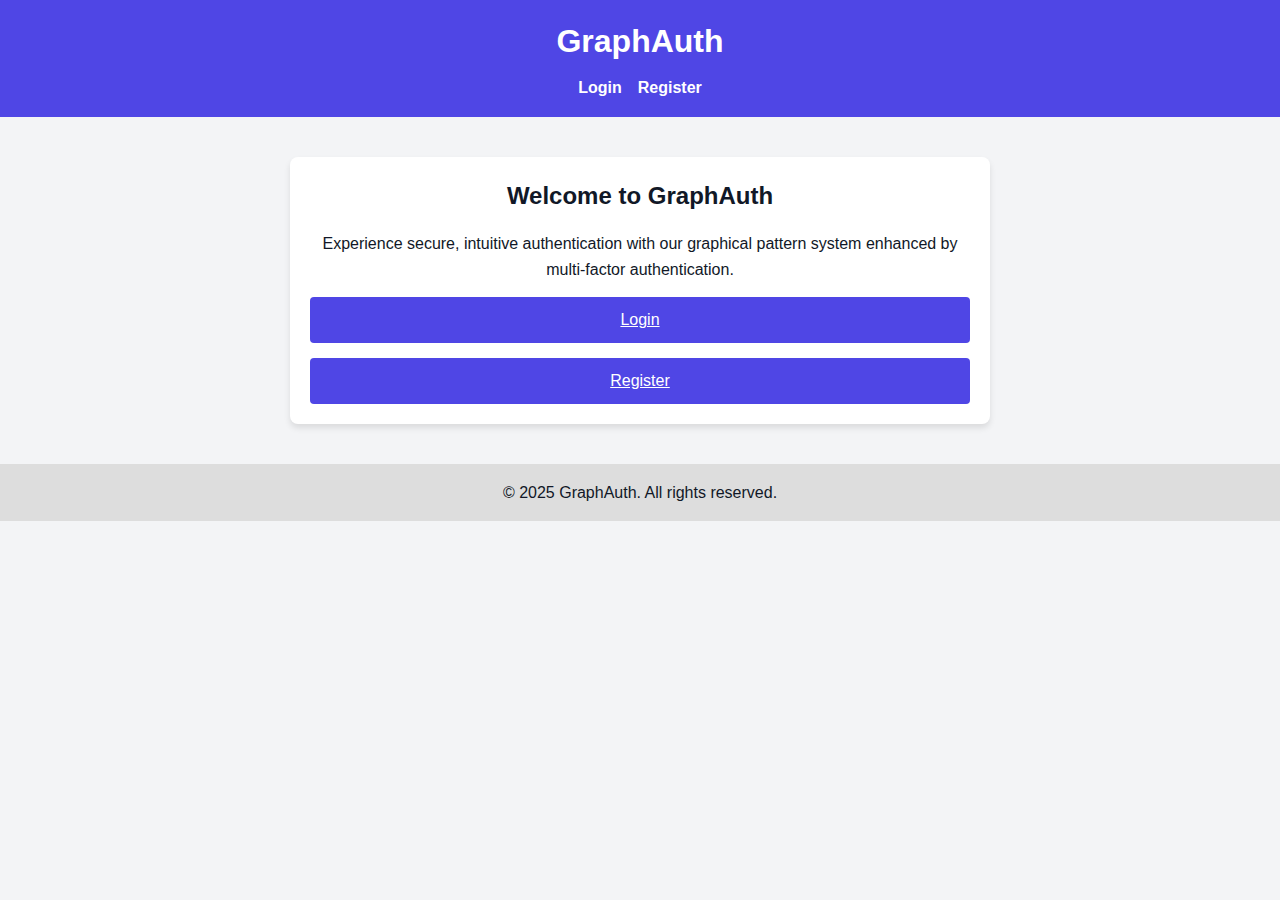
<file: static/index.html>
<!DOCTYPE html>
<html lang="en">
<head>
  <meta charset="UTF-8">
  <title>GraphAuth - Welcome</title>
  <link rel="stylesheet" href="css/style.css">
</head>
<body>
  <header>
    <h1>GraphAuth</h1>
    <nav>
      <ul>
        <li><a href="login.html">Login</a></li>
        <li><a href="register.html">Register</a></li>
      </ul>
    </nav>
  </header>

  <main>
    <!-- Wrap hero content in a centered container -->
    <section class="center-section">
      <h2>Welcome to GraphAuth</h2>
      <p>
        Experience secure, intuitive authentication with our graphical
        pattern system enhanced by multi-factor authentication.
      </p>
      <div class="cta">
        <a href="login.html" class="btn">Login</a>
        <a href="register.html" class="btn">Register</a>
      </div>
    </section>
  </main>

  <footer>
    <p>&copy; 2025 GraphAuth. All rights reserved.</p>
  </footer>
  <script src="js/app.js"></script>
</body>
</html>
</file>
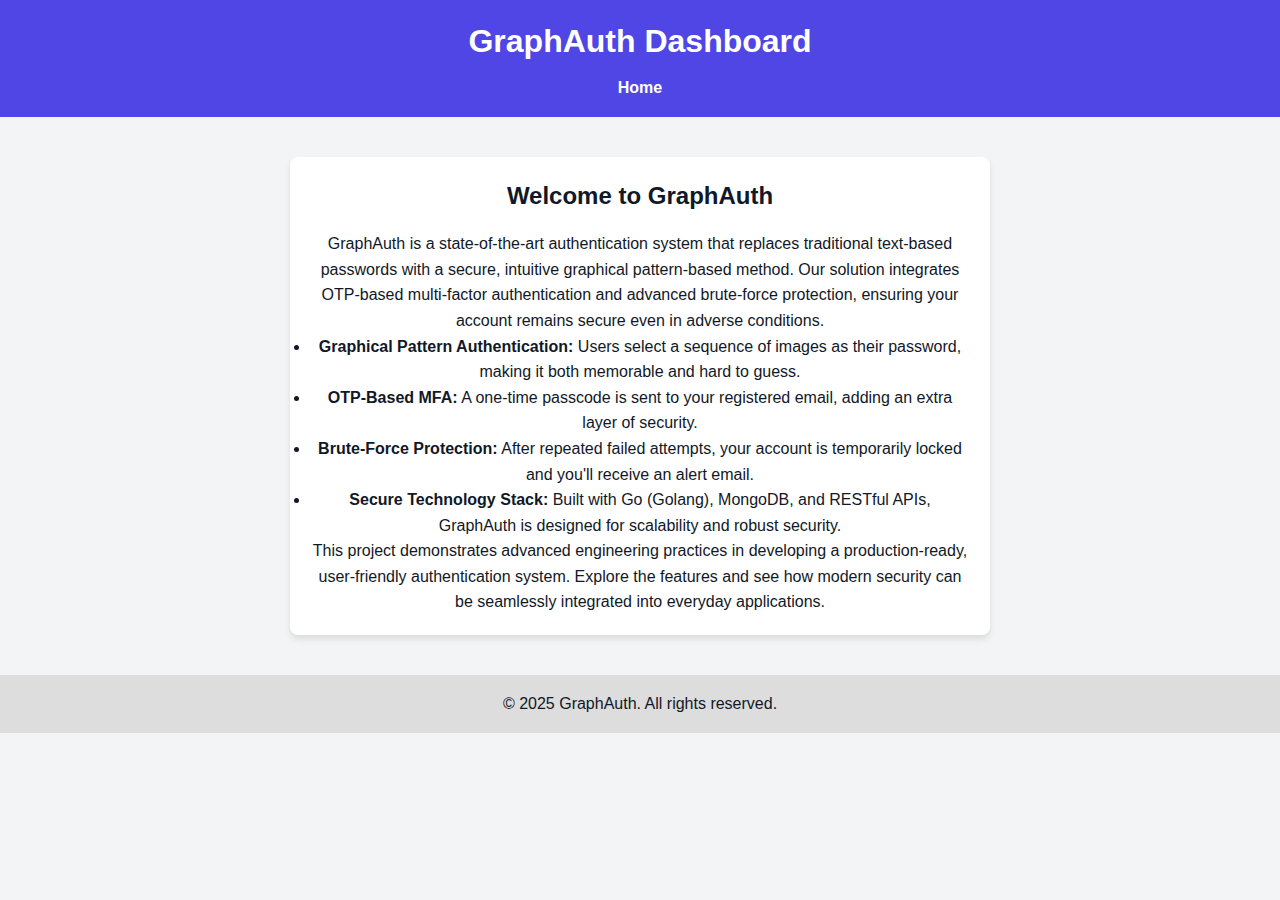
<file: static/dashboard.html>
<!DOCTYPE html>
<html lang="en">
<head>
  <meta charset="UTF-8">
  <meta name="viewport" content="width=device-width, initial-scale=1">
  <title>GraphAuth - Dashboard</title>
  <link rel="stylesheet" href="css/style.css">
</head>
<body>
  <header>
    <h1>GraphAuth Dashboard</h1>
    <nav>
      <ul>
        <li><a href="index.html">Home</a></li>
      </ul>
    </nav>
  </header>
  <main>
    <!-- Centered container for dashboard content -->
    <section class="center-section">
      <h2>Welcome to GraphAuth</h2>
      <p>
        GraphAuth is a state-of-the-art authentication system that replaces traditional text-based passwords 
        with a secure, intuitive graphical pattern-based method. Our solution integrates OTP-based multi-factor 
        authentication and advanced brute-force protection, ensuring your account remains secure even in adverse conditions.
      </p>
      <ul>
        <li><strong>Graphical Pattern Authentication:</strong> Users select a sequence of images as their password, 
          making it both memorable and hard to guess.</li>
        <li><strong>OTP-Based MFA:</strong> A one-time passcode is sent to your registered email, 
          adding an extra layer of security.</li>
        <li><strong>Brute-Force Protection:</strong> After repeated failed attempts, your account is temporarily 
          locked and you'll receive an alert email.</li>
        <li><strong>Secure Technology Stack:</strong> Built with Go (Golang), MongoDB, and RESTful APIs, 
          GraphAuth is designed for scalability and robust security.</li>
      </ul>
      <p>
        This project demonstrates advanced engineering practices in developing a production-ready, user-friendly 
        authentication system. Explore the features and see how modern security can be seamlessly integrated 
        into everyday applications.
      </p>
    </section>
  </main>
  <footer>
    <p>&copy; 2025 GraphAuth. All rights reserved.</p>
  </footer>
  <script src="js/app.js"></script>
</body>
</html>
</file>
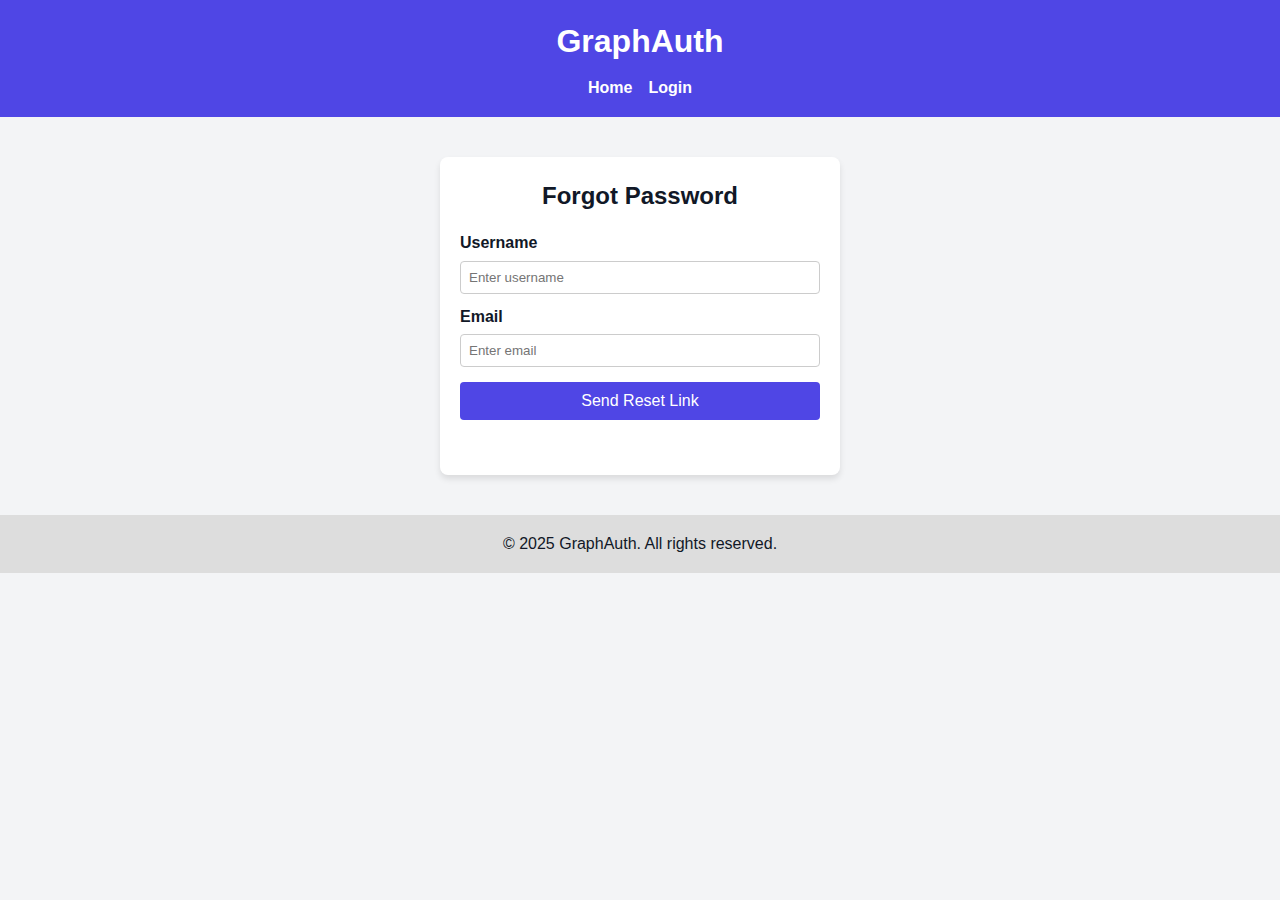
<file: static/forgot.html>
<!DOCTYPE html>
<html lang="en">
<head>
  <meta charset="UTF-8">
  <meta name="viewport" content="width=device-width, initial-scale=1">
  <title>GraphAuth - Forgot Password</title>
  <link rel="stylesheet" href="css/style.css">
</head>
<body>
  <header>
    <h1>GraphAuth</h1>
    <nav>
      <ul>
        <li><a href="index.html">Home</a></li>
        <li><a href="login.html">Login</a></li>
      </ul>
    </nav>
  </header>
  <main>
    <section class="form-section">
      <h2>Forgot Password</h2>
      <form id="forgotForm">
        <label for="username">Username</label>
        <input type="text" id="username" placeholder="Enter username" required>
        
        <label for="email">Email</label>
        <input type="email" id="email" placeholder="Enter email" required>
        
        <button type="submit" class="btn">Send Reset Link</button>
      </form>
      <div id="forgotMessage" class="message"></div>
    </section>
  </main>
  <footer>
    <p>&copy; 2025 GraphAuth. All rights reserved.</p>
  </footer>
  <script src="js/app.js"></script>
</body>
</html>
</file>
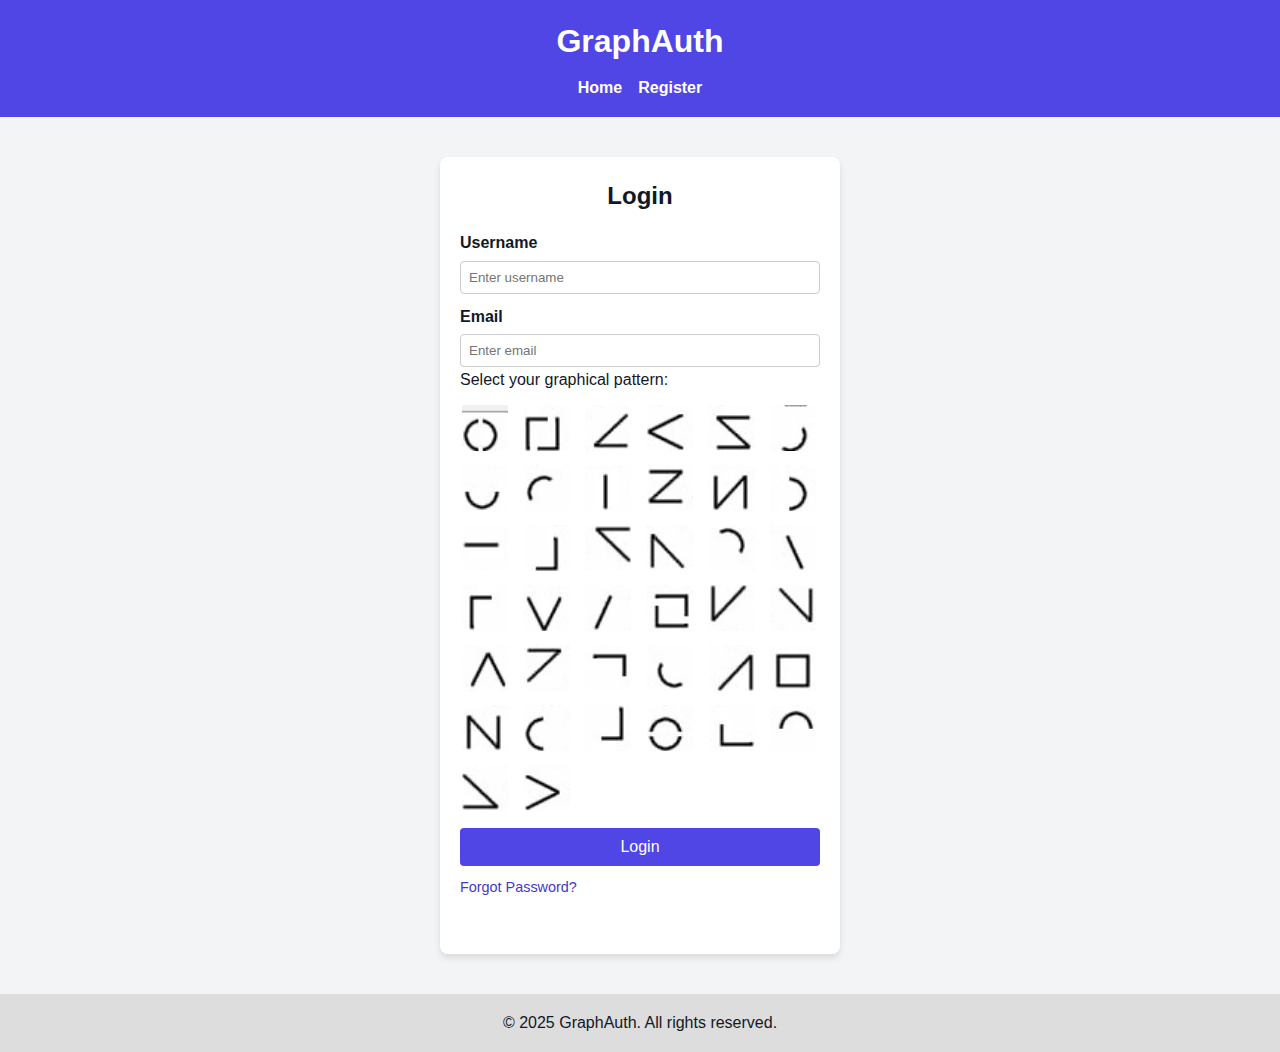
<file: static/login.html>
<!DOCTYPE html>
<html lang="en">
<head>
  <meta charset="UTF-8">
  <meta name="viewport" content="width=device-width, initial-scale=1">
  <title>GraphAuth - Login</title>
  <link rel="stylesheet" href="css/style.css">
</head>
<body>
  <header>
    <h1>GraphAuth</h1>
    <nav>
      <ul>
        <li><a href="index.html">Home</a></li>
        <li><a href="register.html">Register</a></li>
      </ul>
    </nav>
  </header>
  <main>
    <section class="form-section">
      <h2>Login</h2>
      <form id="loginForm">
        <label for="username">Username</label>
        <input type="text" id="username" placeholder="Enter username" required>

        <label for="email">Email</label>
        <input type="email" id="email" placeholder="Enter email" required>

        <p>Select your graphical pattern:</p>
        <div id="patternGrid" class="pattern-grid"></div>

        <button type="submit" class="btn">Login</button>
        <div class="small-link">
          <a href="forgot.html">Forgot Password?</a>
        </div>
      </form>
      <div id="loginMessage" class="message"></div>
    </section>
  </main>
  <footer>
    <p>&copy; 2025 GraphAuth. All rights reserved.</p>
  </footer>
  <script src="js/app.js"></script>
</body>
</html>
</file>
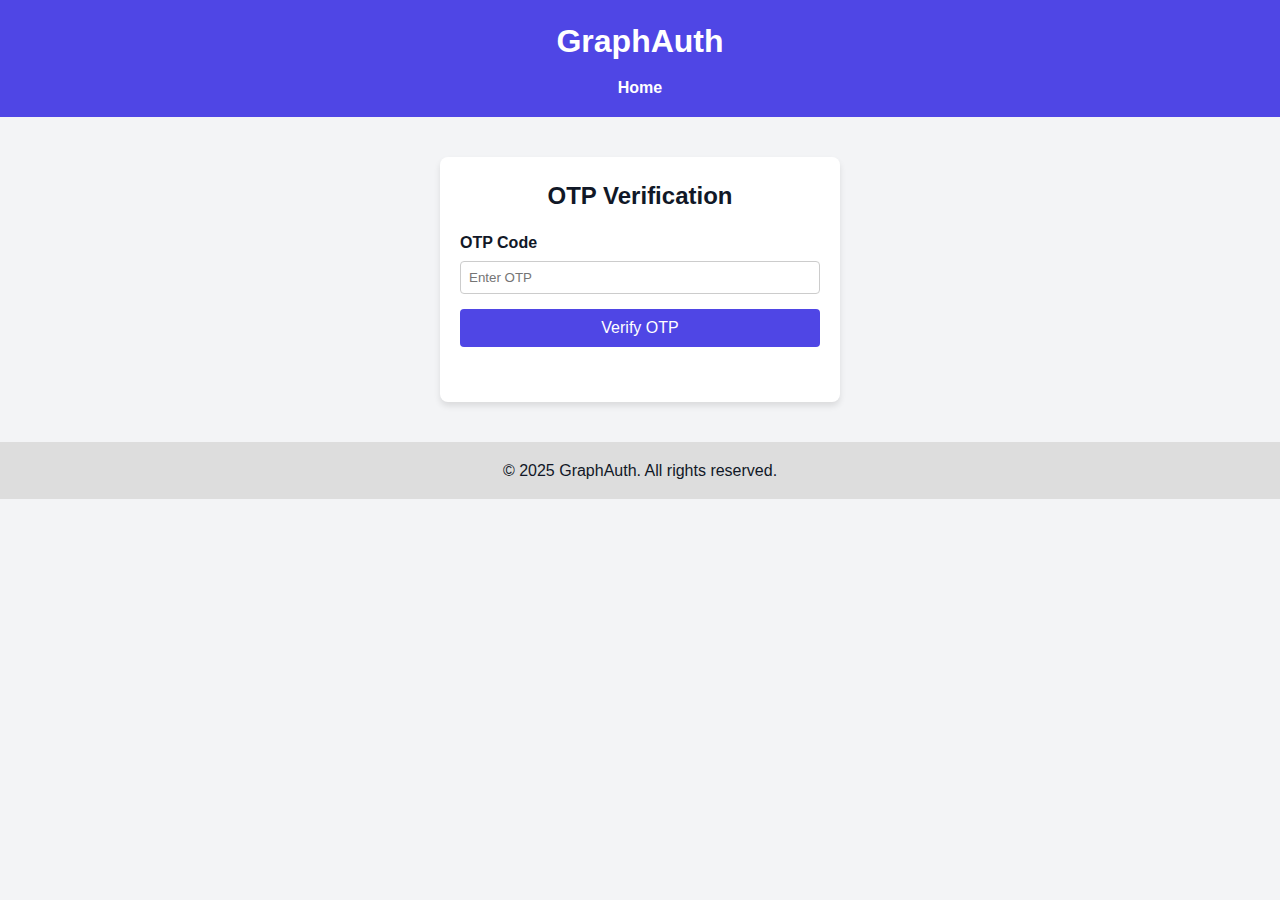
<file: static/otp.html>
<!DOCTYPE html>
<html lang="en">
<head>
  <meta charset="UTF-8">
  <meta name="viewport" content="width=device-width, initial-scale=1">
  <title>GraphAuth - OTP Verification</title>
  <link rel="stylesheet" href="css/style.css">
</head>
<body>
  <header>
    <h1>GraphAuth</h1>
    <nav>
      <ul>
        <li><a href="index.html">Home</a></li>
      </ul>
    </nav>
  </header>
  <main>
    <section class="form-section">
      <h2>OTP Verification</h2>
      <form id="otpForm">
        <label for="otp">OTP Code</label>
        <input type="text" id="otp" placeholder="Enter OTP" required>
        
        <button type="submit" class="btn">Verify OTP</button>
      </form>
      <div id="otpMessage" class="message"></div>
    </section>
  </main>
  <footer>
    <p>&copy; 2025 GraphAuth. All rights reserved.</p>
  </footer>
  <script src="js/app.js"></script>
</body>
</html>
</file>
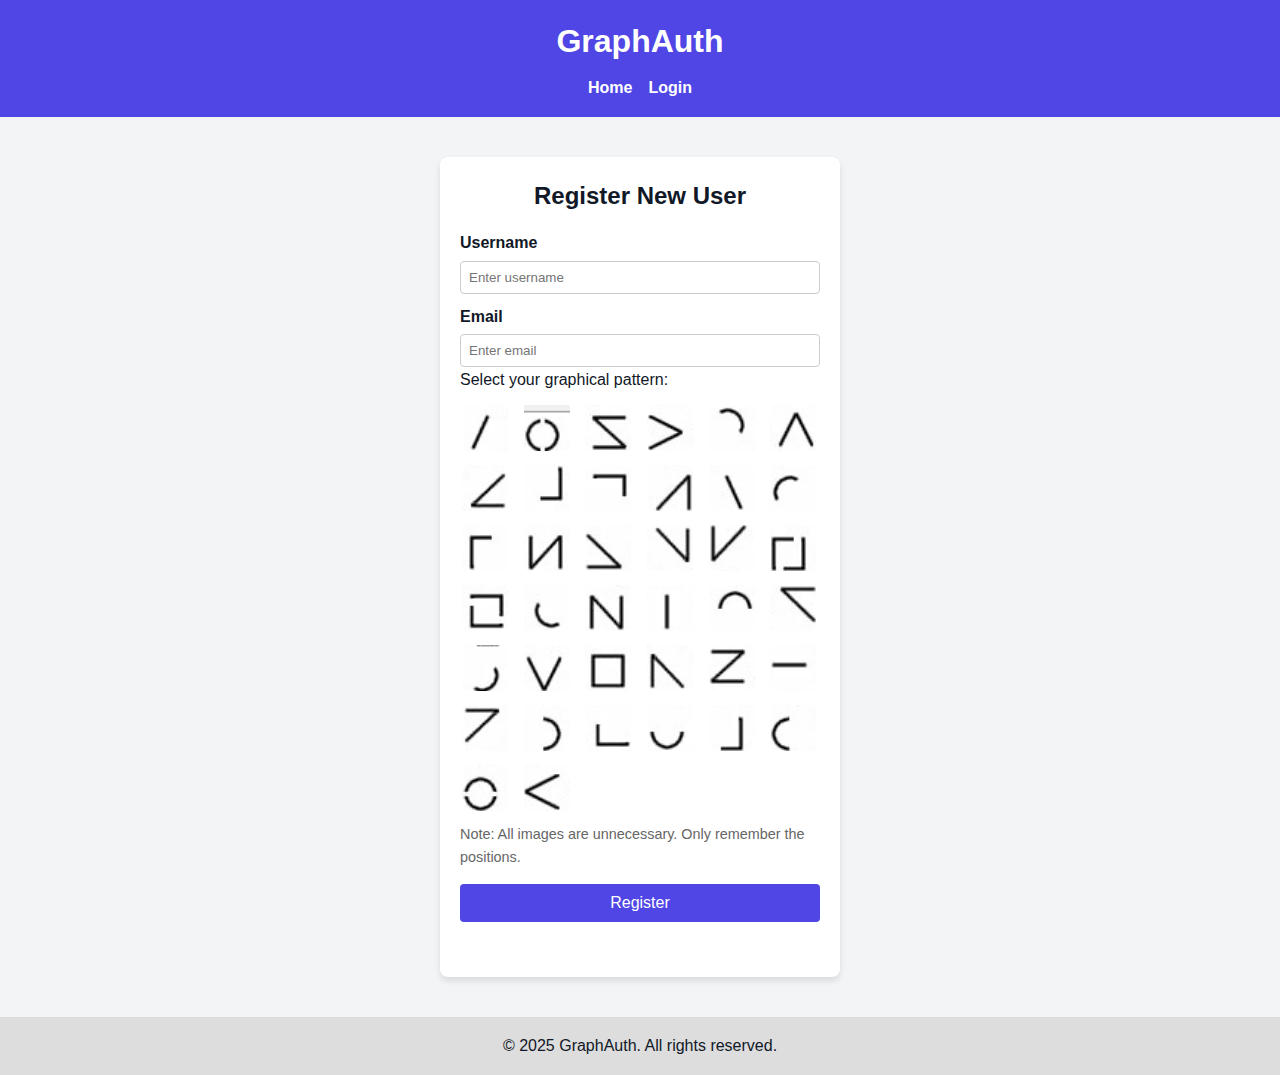
<file: static/register.html>
<!DOCTYPE html>
<html lang="en">
<head>
  <meta charset="UTF-8">
  <title>GraphAuth - Register</title>
  <link rel="stylesheet" href="css/style.css">
</head>
<body>
  <header>
    <h1>GraphAuth</h1>
    <nav>
      <ul>
        <li><a href="index.html">Home</a></li>
        <li><a href="login.html">Login</a></li>
      </ul>
    </nav>
  </header>
  <main>
    <section class="form-section">
      <h2>Register New User</h2>
      <form id="registerForm">
        <label for="username">Username</label>
        <input type="text" id="username" placeholder="Enter username" required>

        <label for="email">Email</label>
        <input type="email" id="email" placeholder="Enter email" required>

        <p>Select your graphical pattern:</p>
        <div id="patternGrid" class="pattern-grid"></div>

        <p class="note">
          Note: All images are unnecessary. Only remember the positions.
        </p>

        <button type="submit" class="btn">Register</button>
      </form>
      <div id="registerMessage" class="message"></div>
    </section>
  </main>
  <footer>
    <p>&copy; 2025 GraphAuth. All rights reserved.</p>
  </footer>
  <script src="js/app.js"></script>
</body>
</html>
</file>
<file: static/css/style.css>
/* === Global Reset & Base Styles === */
* {
    margin: 0;
    padding: 0;
    box-sizing: border-box;
  }
  
  :root {
    --primary-color: #4f46e5;
    --secondary-color: #4338ca;
    --background-color: #f3f4f6;
    --text-color: #111827;
    --font-family: 'Segoe UI', Tahoma, Geneva, Verdana, sans-serif;
  }
  
  body {
    background-color: var(--background-color);
    color: var(--text-color);
    font-family: var(--font-family);
    line-height: 1.6;
  }
  
  /* === Header Styles === */
  header {
    background-color: var(--primary-color);
    padding: 1rem;
    text-align: center;
    color: white;
  }
  
  header h1 {
    margin-bottom: 0.5rem;
  }
  
  header nav ul {
    list-style: none;
    display: flex;
    justify-content: center;
    gap: 1rem;
  }
  
  header nav ul li a {
    color: white;
    text-decoration: none;
    font-weight: bold;
  }
  
  /* === Form Section Styles === */
  .form-section {
    background: #fff;
    width: 400px;
    margin: 40px auto;
    padding: 20px;
    border-radius: 8px;
    box-shadow: 0 4px 6px rgba(0,0,0,0.1);
  }
  
  .form-section h2 {
    margin-bottom: 15px;
    text-align: center;
  }
  
  .form-section label {
    display: block;
    margin-top: 10px;
    font-weight: bold;
  }
  
  .form-section input[type="text"],
  .form-section input[type="email"] {
    width: 100%;
    margin-top: 5px;
    padding: 8px;
    border: 1px solid #ccc;
    border-radius: 4px;
  }
  
  .note {
    font-size: 0.9rem;
    color: #666;
    margin: 10px 0;
  }
  
  .btn {
    display: block;
    width: 100%;
    margin-top: 15px;
    padding: 10px;
    background: var(--primary-color);
    color: #fff;
    font-size: 1rem;
    border: none;
    border-radius: 4px;
    cursor: pointer;
    transition: background-color 0.3s;
  }
  
  .btn:hover {
    background: var(--secondary-color);
  }
  
  /* === Message Styling === */
  .message {
    margin-top: 15px;
    text-align: center;
    font-size: 0.95rem;
    min-height: 20px;
  }
  
  .error-message {
    color: red;
  }
  
  .success-message {
    color: green;
  }
  
  /* === Small Link Styling (e.g., Forgot Password link) === */
  .small-link {
    text-align: left;
    margin-top: 10px;
    font-size: 0.9rem;
  }
  
  .small-link a {
    color: var(--secondary-color);
    text-decoration: none;
  }
  
  .small-link a:hover {
    text-decoration: underline;
  }
  
  /* === Pattern Grid Styles === */
  .pattern-grid {
    display: grid;
    grid-template-columns: repeat(6, 1fr); /* 6 columns layout */
    gap: 10px;
    margin-top: 10px;
  }
  
  .pattern-image {
    width: 50px;
    height: 50px;
    border: 2px solid transparent;
    border-radius: 4px;
    cursor: pointer;
    object-fit: cover;
    transition: border-color 0.2s;
  }
  
  .pattern-image:hover {
    border-color: #999;
  }
  
  .pattern-image.selected {
    border-color: red;
    opacity: 0.8;
  }
  
  /* === Center Section (for Home and Dashboard) === */
  .center-section {
    background: #fff;
    width: 700px;
    margin: 40px auto;
    padding: 20px;
    border-radius: 8px;
    box-shadow: 0 4px 6px rgba(0,0,0,0.1);
    text-align: center;
  }
  
  .center-section h2 {
    margin-bottom: 1rem;
  }
  
  /* === Hero Section for index.html (optional) === */
  .hero {
    text-align: center;
    margin: 2rem auto;
    max-width: 600px;
    padding: 1rem;
  }
  
  .hero h2 {
    font-size: 2.5rem;
    margin-bottom: 1rem;
  }
  
  .hero p {
    font-size: 1.2rem;
    margin-bottom: 1.5rem;
  }
  
  .hero .cta {
    display: flex;
    justify-content: center;
    gap: 1rem;
  }
  
  .hero .btn {
    padding: 0.75rem 1.5rem;
    background-color: var(--primary-color);
    color: white;
    text-decoration: none;
    border-radius: 4px;
    font-size: 1.1rem;
    transition: background-color 0.3s;
  }
  
  .hero .btn:hover {
    background-color: var(--secondary-color);
  }
  
  /* === Footer Styles === */
  footer {
    text-align: center;
    padding: 1rem;
    background-color: #ddd;
    margin-top: 2rem;
  }
  
  /* === Disabled Button Styling === */
  button:disabled {
    background-color: #999;
    cursor: not-allowed;
  }
  
  /* === Responsive Styles === */
  @media (max-width: 480px) {
    header nav ul {
      flex-direction: column;
    }
    .form-section,
    .center-section {
      width: 90%;
      margin: 1rem auto;
      padding: 1rem;
    }
  }
</file>
